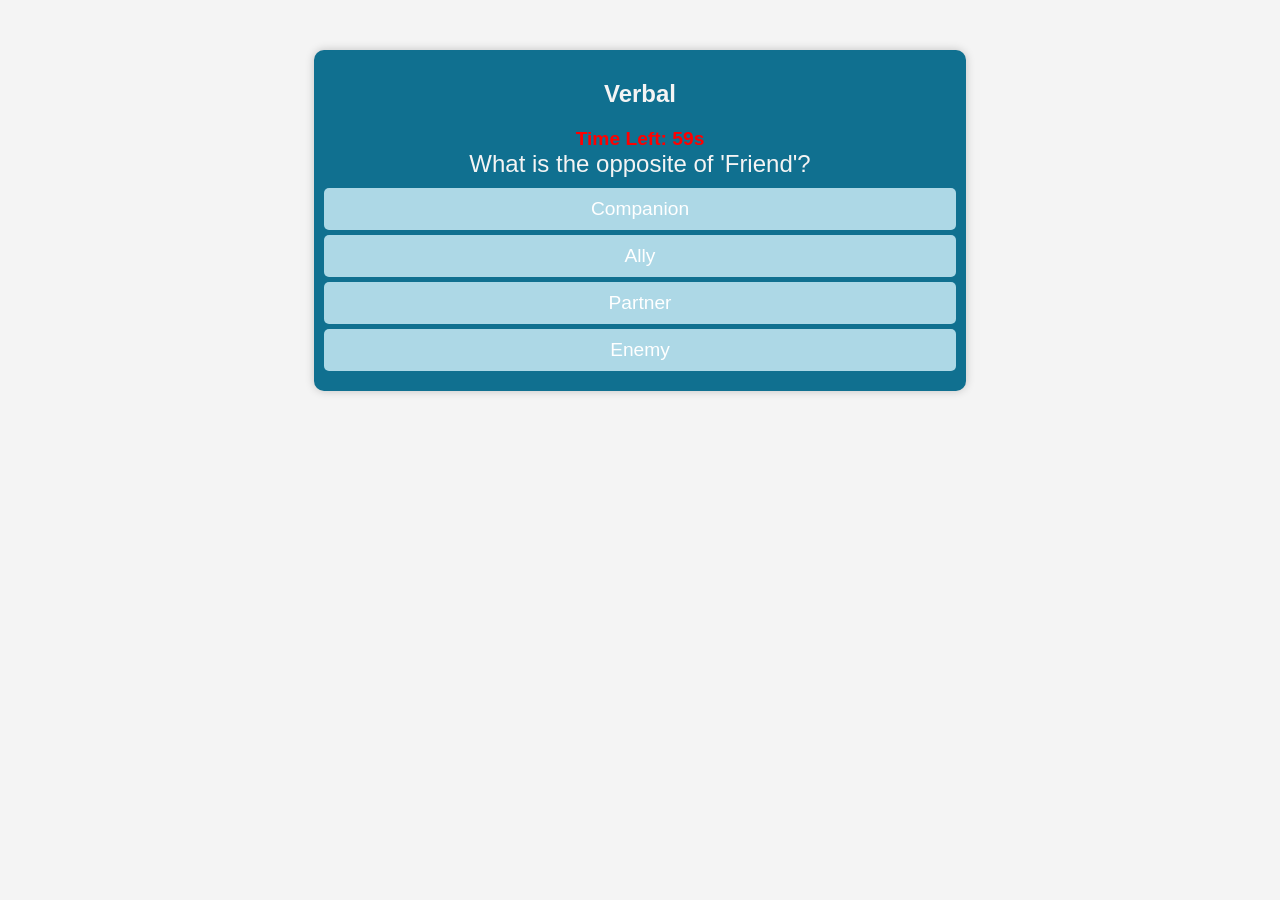
<file: index.html>
<!DOCTYPE html>
<html lang="en">
<head>
    <meta charset="UTF-8">
    <meta name="viewport" content="width=device-width, initial-scale=1.0">
    <title>Quiz Website</title>
    <link rel="stylesheet" href="style.css">
</head>
<body>
    

    <div id="quiz-container" class="quiz-container">
        <h2 id="section-title"></h2>
        <div id="timer" class="timer">Time Left: 60s</div>
        <div id="question" class="question"></div>
        <div id="answer-buttons" class="answer-buttons"></div>
        <div id="stars" class="stars"></div>
        <div id="message" class="message"></div>
        <center>
        <button id="next-btn" class="btn">Next</button>
    </center>
    </div>

    <div id="result-container" class="result-container" style="display: none;">
        <h1>Quiz Completed!</h1>
        <p id="attempted"></p>
        <p id="correct"></p>
        <p id="total-stars"></p>
        <button id="restart-btn" class="btn">Restart Quiz</button>
        <button id="review-btn" class="btn">Review Answer</button>
    </div>

    <script src="script.js"></script>
</body>
</html>
</file>
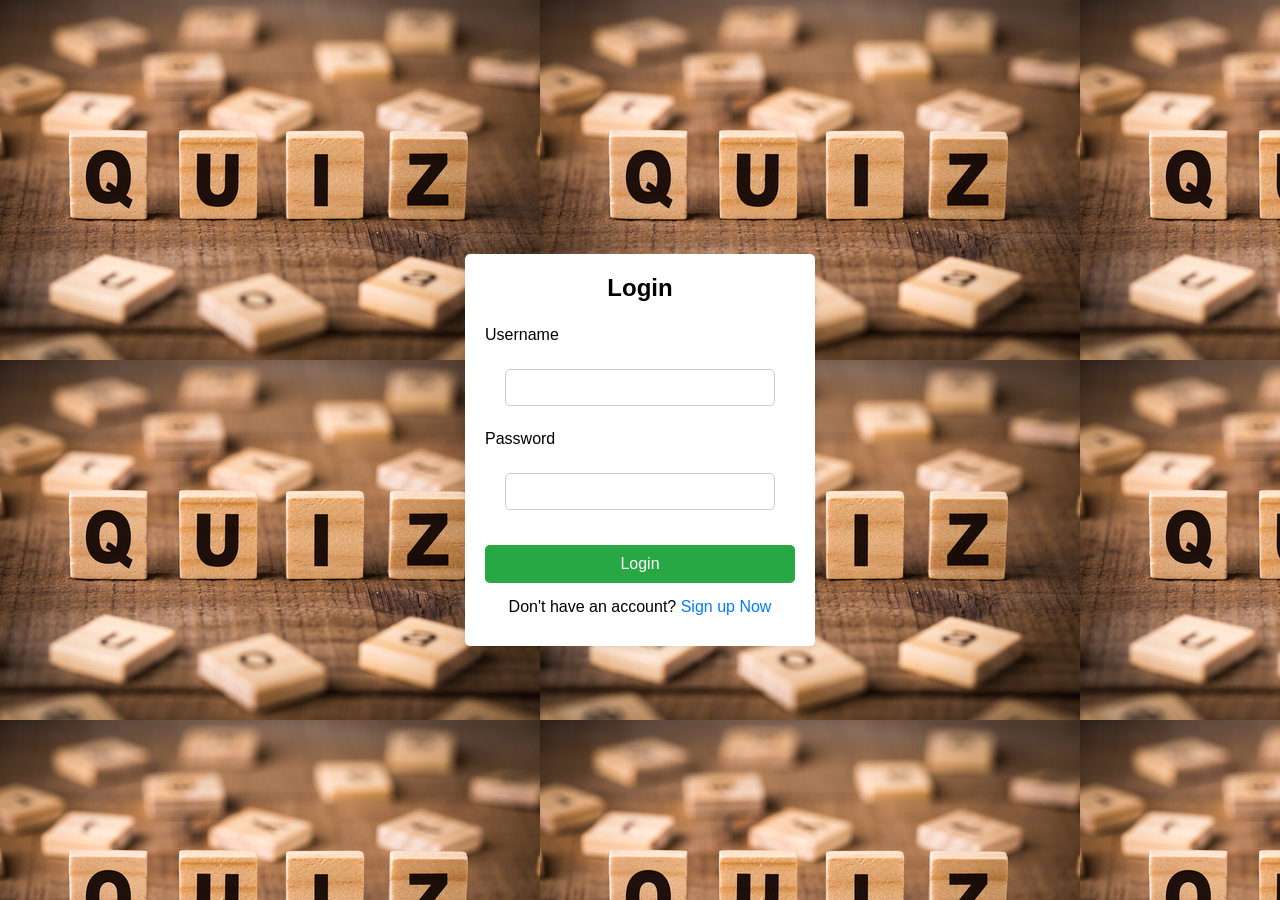
<file: login.html>
<!DOCTYPE html>
<html lang="en">
<head>
    <meta charset="UTF-8">
    <meta name="viewport" content="width=device-width, initial-scale=1.0">
    <title>Login Page</title>
    <link rel="stylesheet" href="login.css">
    <!--<link rel="icon" href="favicon.ico">-->
</head>
<body>
    <div class="login-container">
        <h2>Login</h2>
        <form name="myform" action="login.php" method="POST">
            <label for="username">Username</label>
            <input type="text" id="username" name="username" required>
            <label for="pssw">Password</label>
            <input type="password" id="password" name="pssw" required>
            <button type="submit" name=" ">Login</button>
        </form>
        <p>Don't have an account? <a href="register.html">Sign up Now</a></p>
        <p id="message"></p>
    </div>
    
</body>
</html>
</file>
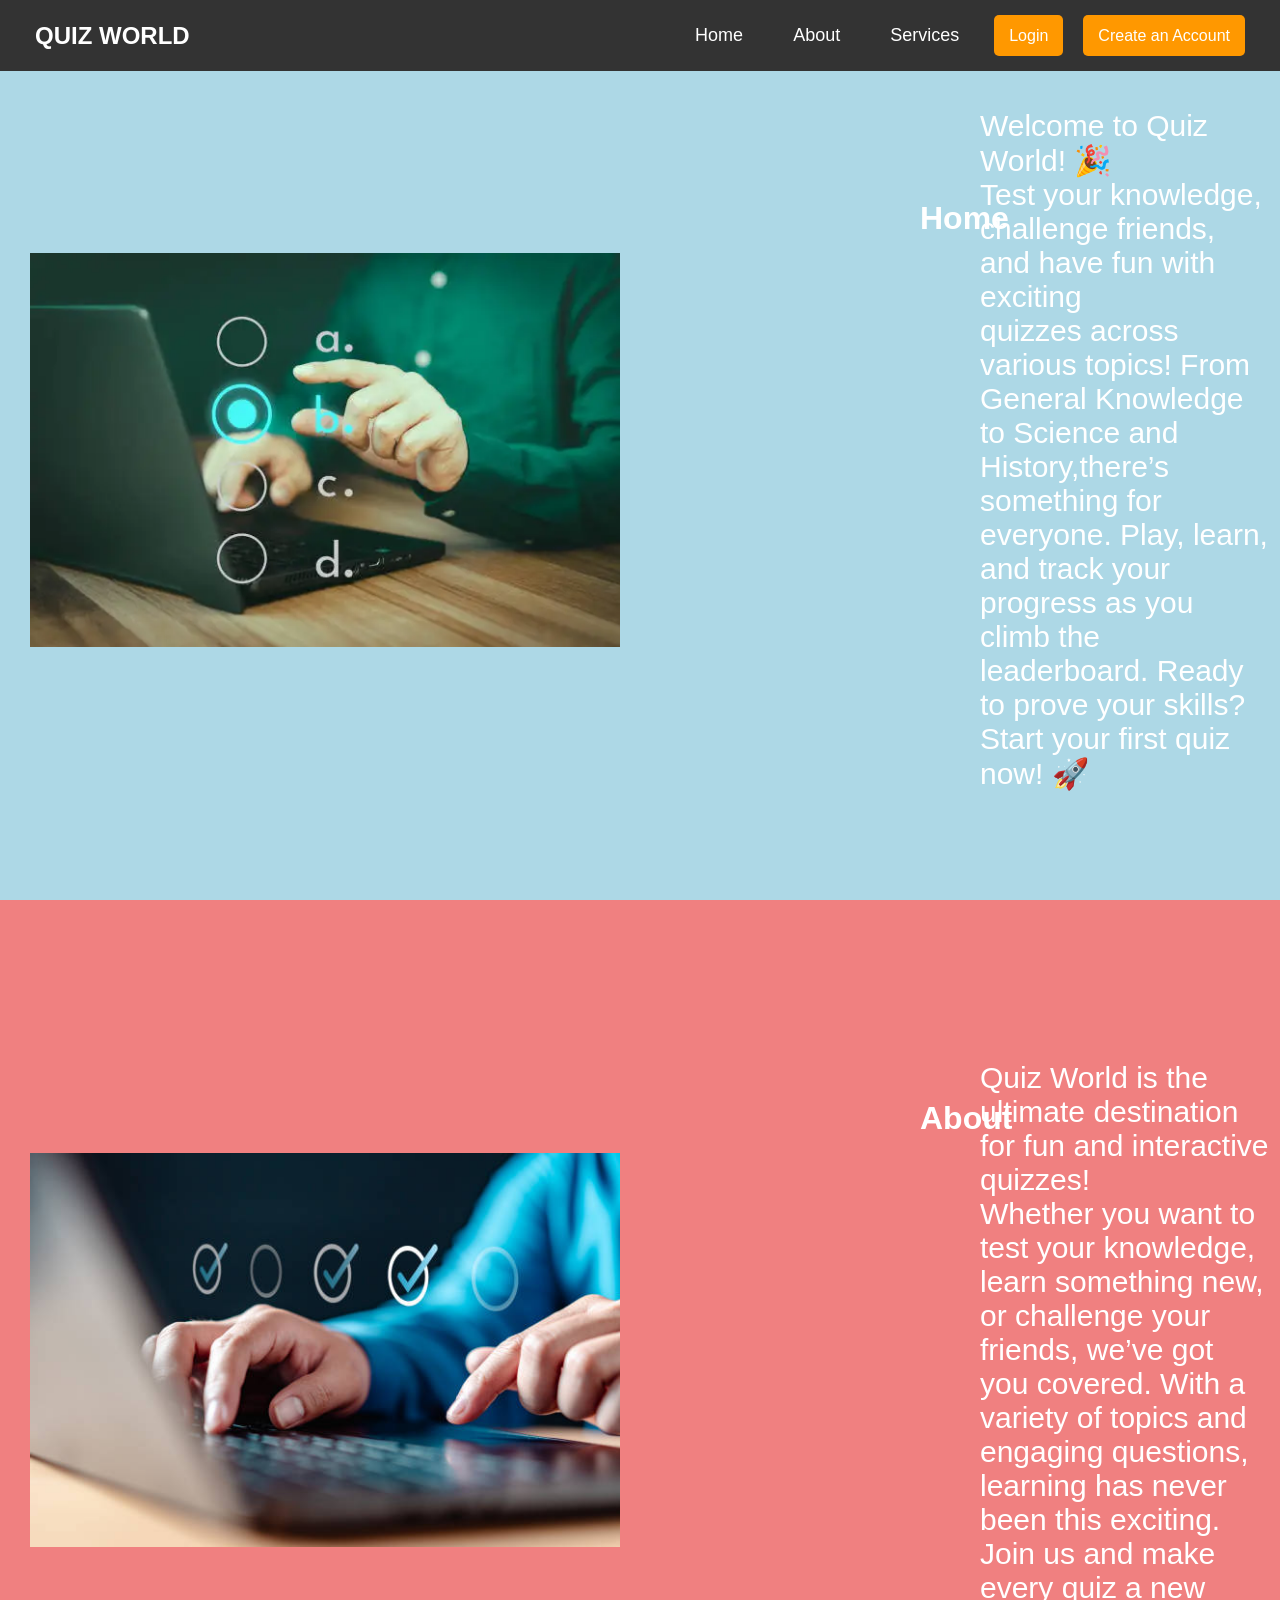
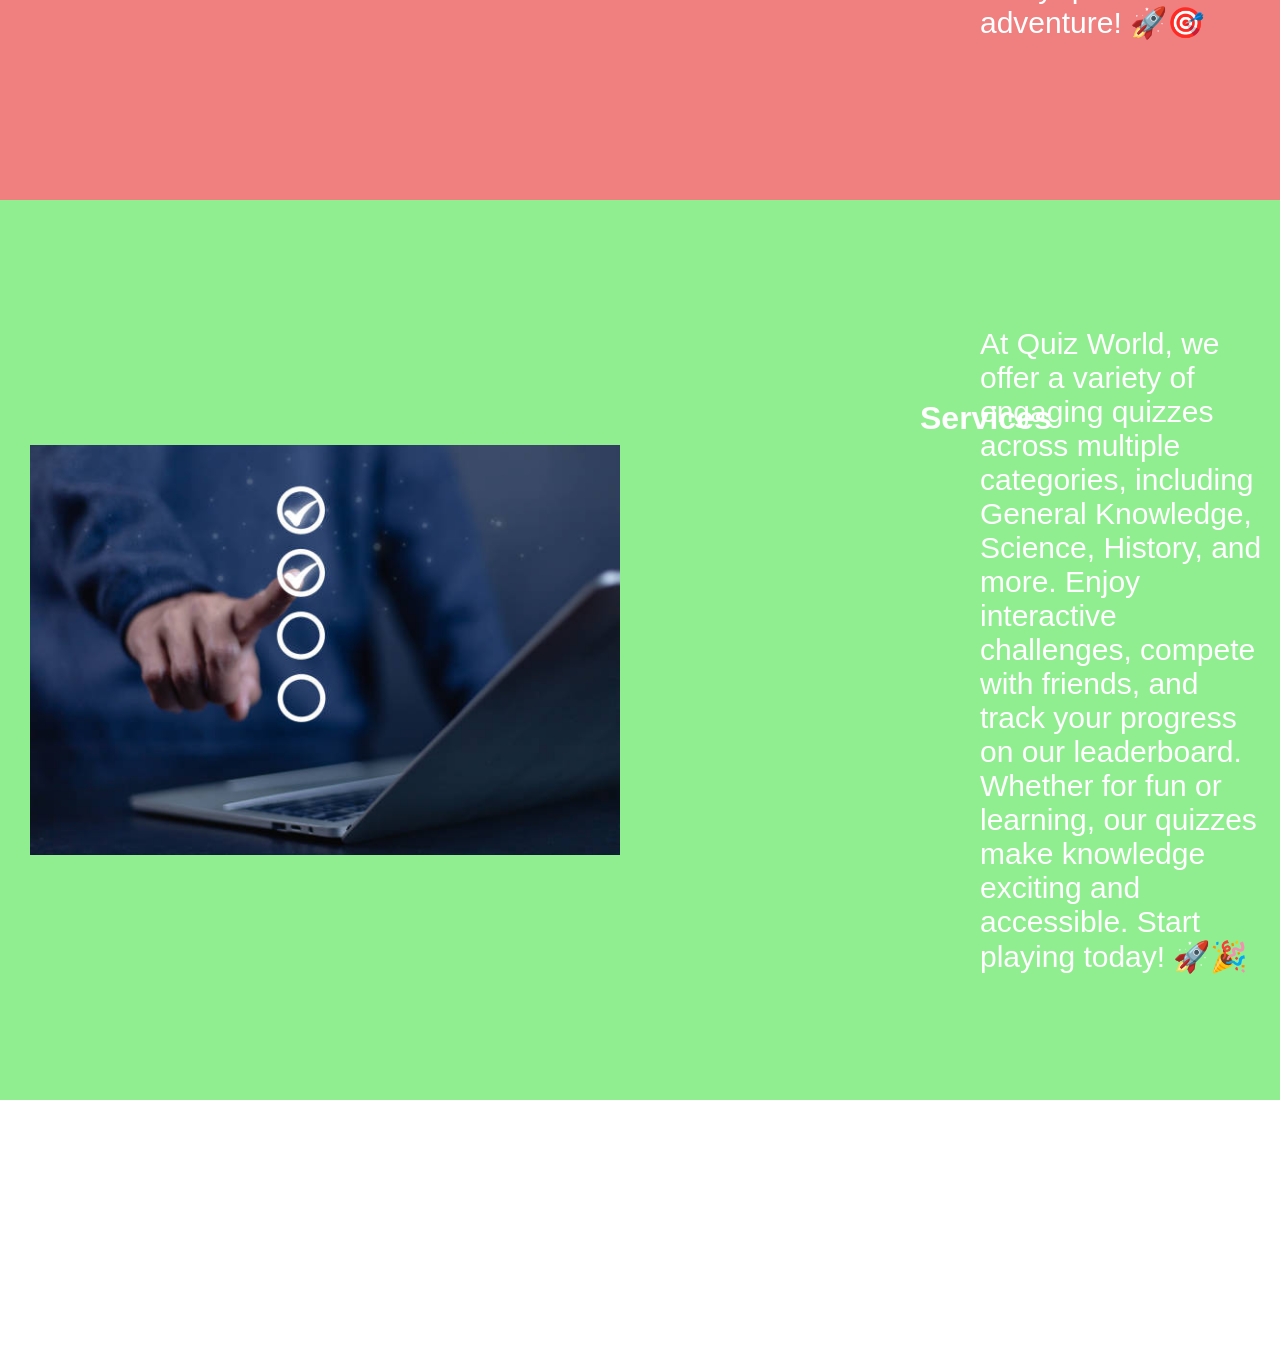
<file: Navbar.html>
<!DOCTYPE html>
<html lang="en">
<head>
    <meta charset="UTF-8">
    <meta name="viewport" content="width=device-width, initial-scale=1.0">
    <title>Quiz World</title>
    <link rel="stylesheet" href="Navbar.css">
    <!--<link rel="icon" href="favicon.ico">-->
</head>
<body>

    <!-- Navbar -->
    <nav class="head">
        <h1 class="logo">QUIZ WORLD</h1>
        <ul>
            <li><a href="#home">Home</a></li>
            <li><a href="#about">About</a></li>
            <li><a href="#services">Services</a></li>
            <li><button class="btn1" onclick="window.location.href='login.html'">Login</button></li>
            <li><button class="btn1" onclick="window.location.href='register.html'">Create an Account</button></li>
        </ul>
    </nav>
    

    <!-- Sections -->
    <section id="home" class="quiz">
        <img src="q1.jpg" alt="not found">
        <h2>Home</h2>
        <P>Welcome to Quiz World! 🎉<br>
            Test your knowledge, challenge friends, and have fun with exciting<br> quizzes across various topics! From General Knowledge to Science and History,there’s something for everyone. Play, learn, 
            and track your progress as you climb the leaderboard. Ready to prove your skills?<br> Start your first quiz now! 🚀</P>
    </section>
    <section id="about" class="quiz">
        <img src="q2.jpg" alt="not found">
        <h2>About</h2>
        <p>Quiz World is the ultimate destination for fun and interactive quizzes!<br> Whether you want to test your knowledge, 
            learn something new, or challenge your friends, we’ve got you covered. With a variety of 
            topics and engaging questions, learning has never been this exciting.<br> Join us and make every quiz a new adventure! 🚀🎯</p>
    </section>
    <section id="services" class="quiz">
        <img src="q3.jpg" alt="not found">
        <h2>Services</h2>
        <p>At Quiz World, we offer a variety of engaging quizzes across multiple categories, 
            including General Knowledge, Science, History, and more. Enjoy interactive challenges, compete with friends,
             and track your progress on our leaderboard. 
            Whether for fun or learning, our quizzes make knowledge exciting and accessible. Start playing today! 🚀🎉</p> 
    </section>
    <!--<section id="contact">Contact Section</section>-->

</body>
</html>
</file>
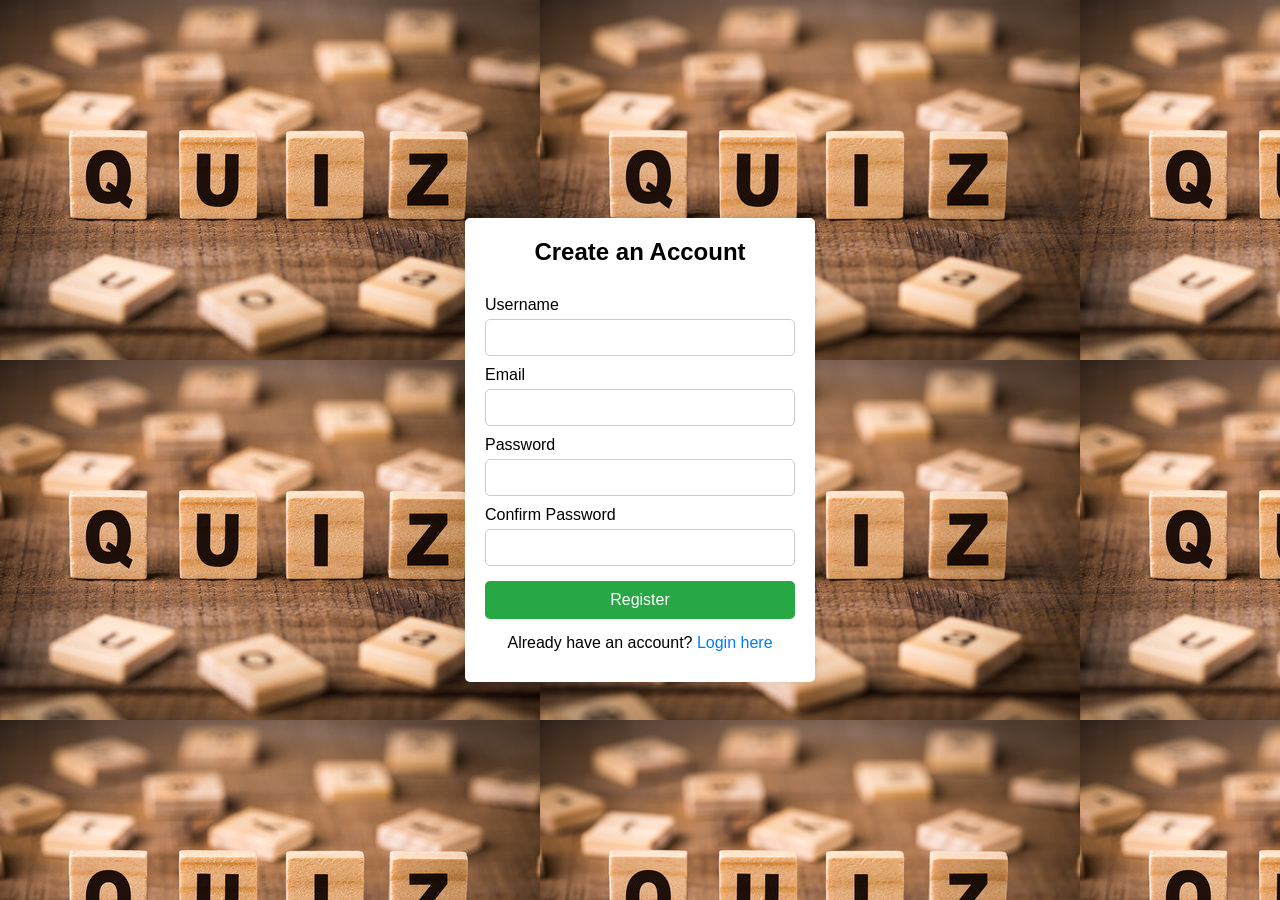
<file: register.html>
<!DOCTYPE html>
<html lang="en">
<head>
    <meta charset="UTF-8">
    <meta name="viewport" content="width=device-width, initial-scale=1.0">
    <title>Register - Quiz World</title>
    <link rel="stylesheet" href="register.css">
    <!--<link rel="icon" href="favicon.ico">-->
</head>
<body>

    <div class="container">
        <h2>Create an Account</h2>
       <form id="registerForm" name="myform2" action="register.php" method="POST" >
            <label for="username">Username</label>
            <input type="text" id="username" name="username" required>

            <label>Email</label>
            <input type="email" id="email" name="email" required>

            <label>Password</label>
            <input type="password" id="password" name="pssw" required>

            <label>Confirm Password</label>
            <input type="password" id="confirmPassword" name="confirmPassword" required>

            <button type="submit" name=" ">Register</button>
        </form>
        <p>Already have an account? <a href="login.html">Login here</a></p>
        <p id="message"></p>
    </div>

    <script src="register.js"></script>

</body>
</html>
</file>
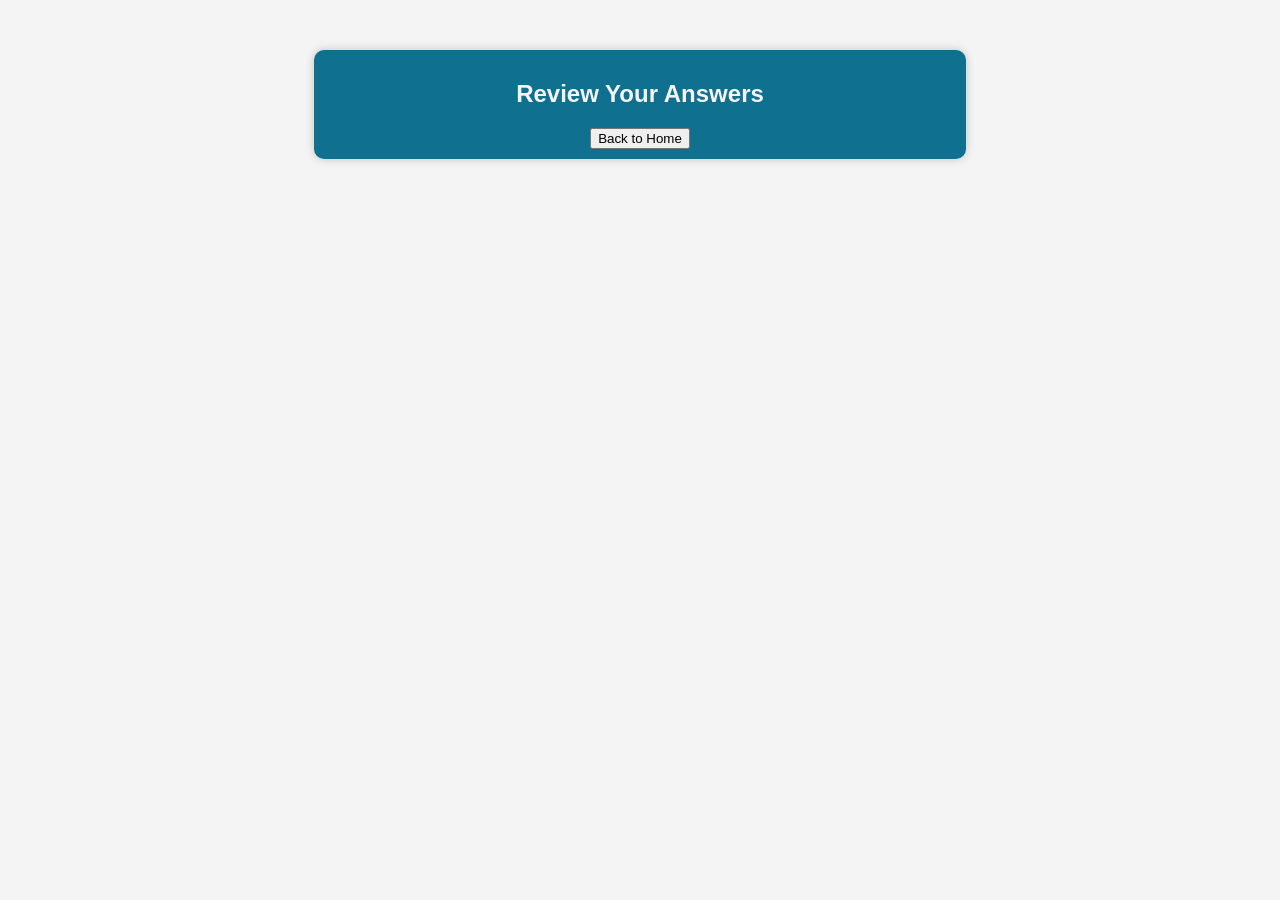
<file: review.html>
<!DOCTYPE html>
<html lang="en">
<head>
    <meta charset="UTF-8">
    <meta name="viewport" content="width=device-width, initial-scale=1.0">
    <title>Review Answers</title>
    <link rel="stylesheet" href="style.css">
</head>
<body>
    <div id="review-container" class="review-container">
        <h2>Review Your Answers</h2>
        <div id="review-list"></div>
        <button id="home-btn">Back to Home</button>
    </div>

    <script src="review.js"></script>
</body>
</html>
</file>
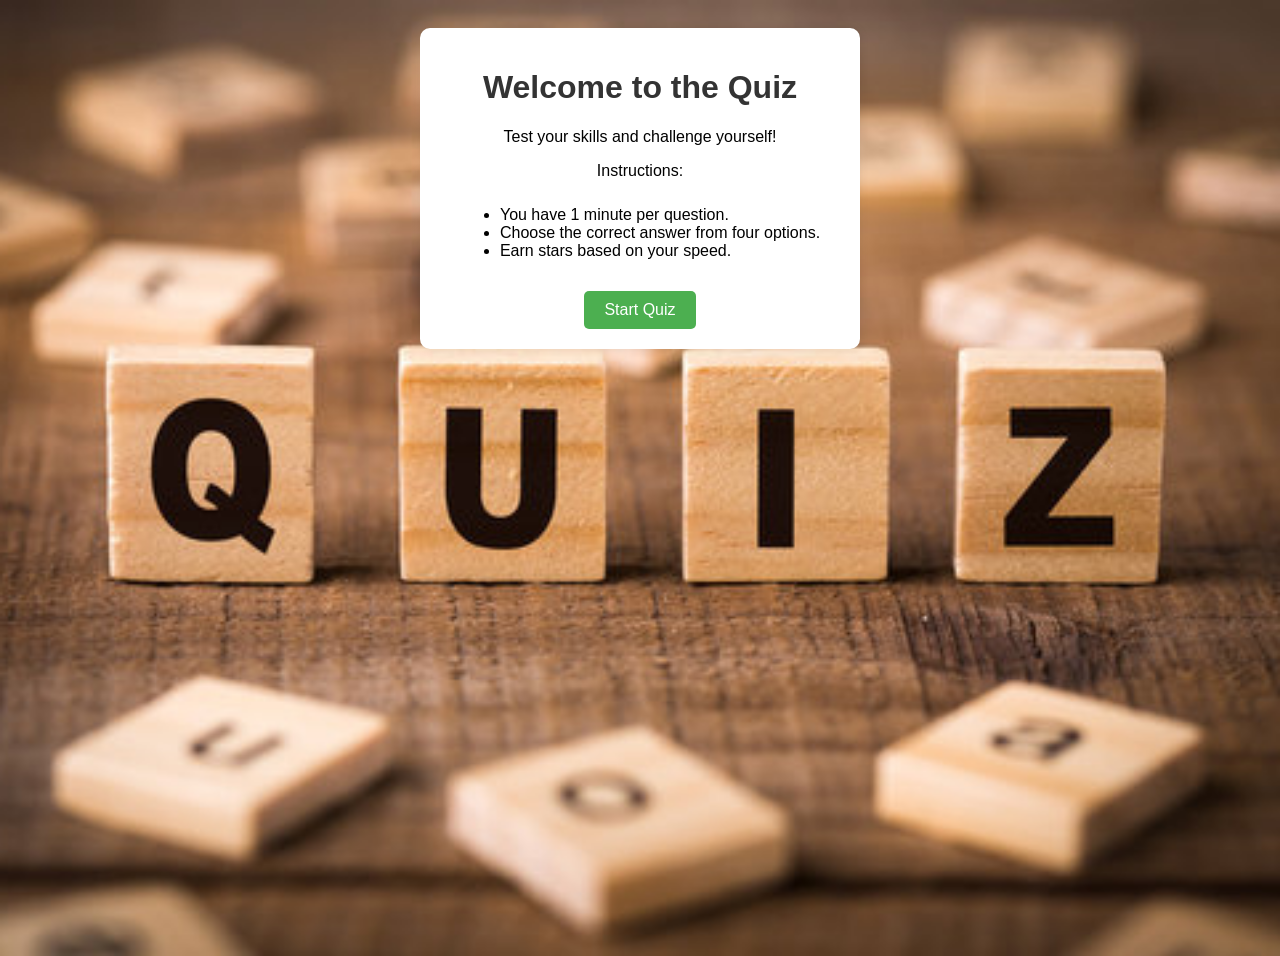
<file: start.html>
<!DOCTYPE html>
<html lang="en">
<head>
    <meta charset="UTF-8">
    <meta name="viewport" content="width=device-width, initial-scale=1.0">
    <title>Start Quiz</title>
    <link rel="stylesheet" href="start.css">
</head>
<body >
    <div class="container">
        <h1>Welcome to the Quiz</h1>
        <p>Test your skills and challenge yourself!</p>
        <p>Instructions:</p>
        <ul>
            <li>You have 1 minute per question.</li>
            <li>Choose the correct answer from four options.</li>
            <li>Earn stars based on your speed.</li>
        </ul>
        <button onclick="window.location.href='index.html'">Start Quiz</button>
    </div>

    <script>
        function startQuiz() {
            window.location.href = "quiz.html"; // Redirect to quiz page
        }
    </script>
</body>
</html>
</file>
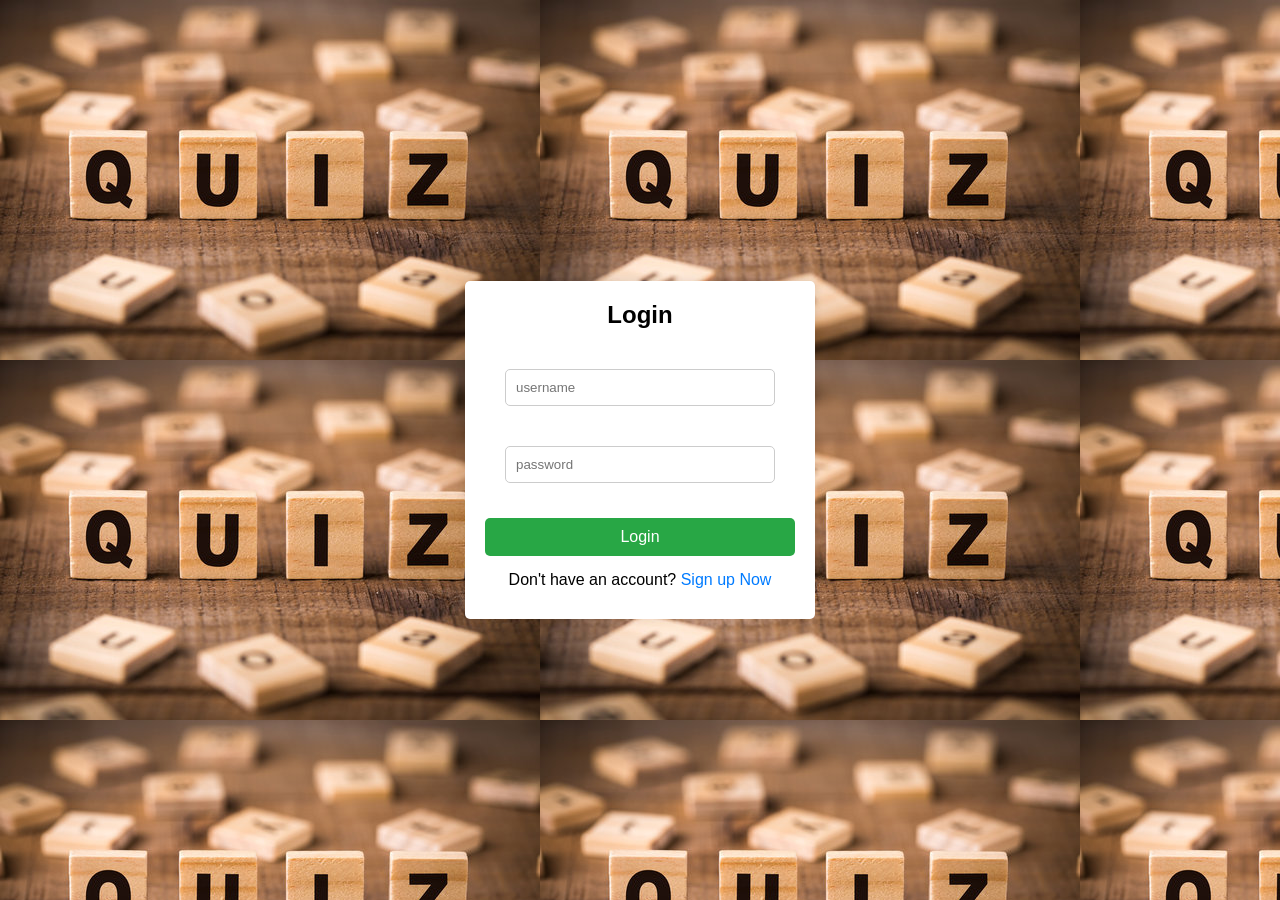
<file: quiz/login.html>
<!DOCTYPE html>
<html lang="en">
<head>
    <meta charset="UTF-8">
    <meta name="viewport" content="width=device-width, initial-scale=1.0">
    <title>Login Page</title>
    <link rel="stylesheet" href="login.css">
    <link rel="icon" href="favicon.ico">
</head>
<body>
    <div class="login-container">
        <h2>Login</h2>
        <form action="login.php" method="POST">
            <input type="text" name="username" placeholder="username" required>
            <input type="password" name="password" placeholder="password" required>
            <button type="submit">Login</button>
        </form>
        <p>Don't have an account? <a href="register.html">Sign up Now</a></p>
        <p id="message"></p>
    </div>
</body>
</html>
</file>
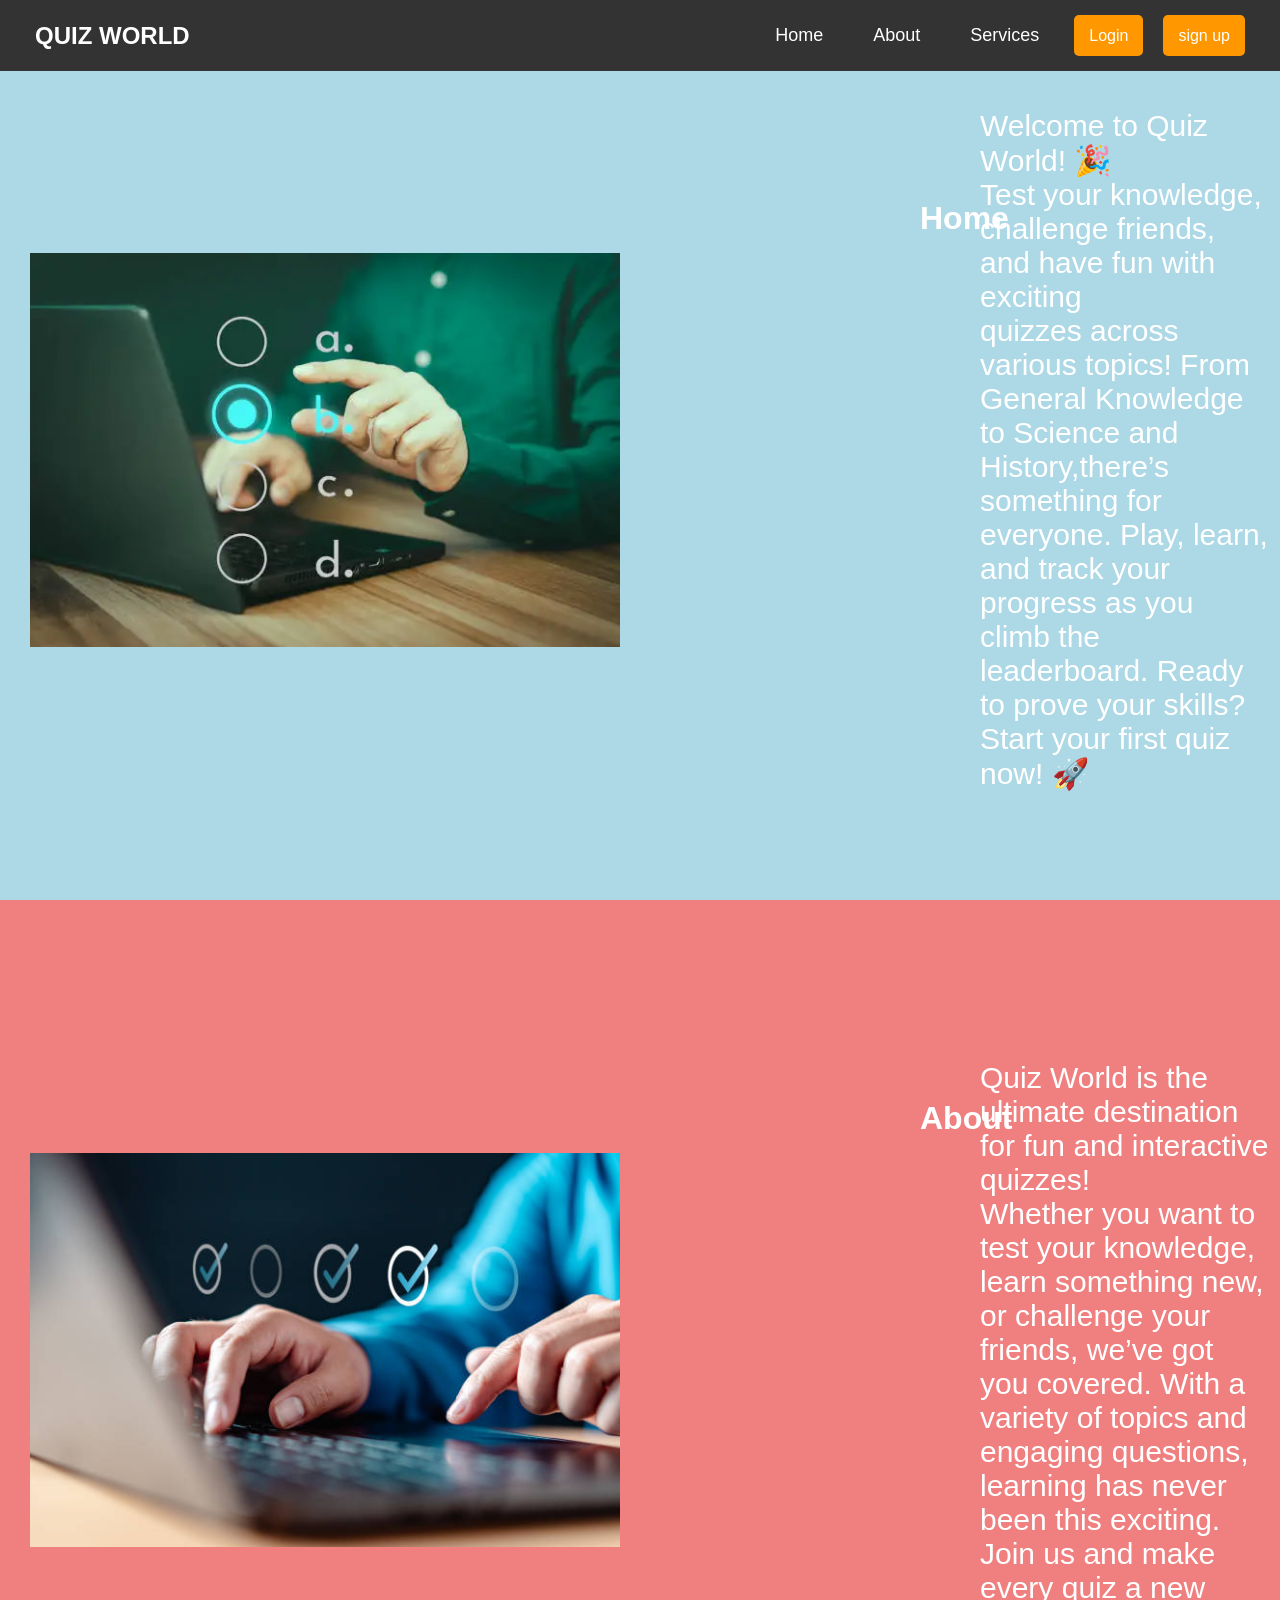
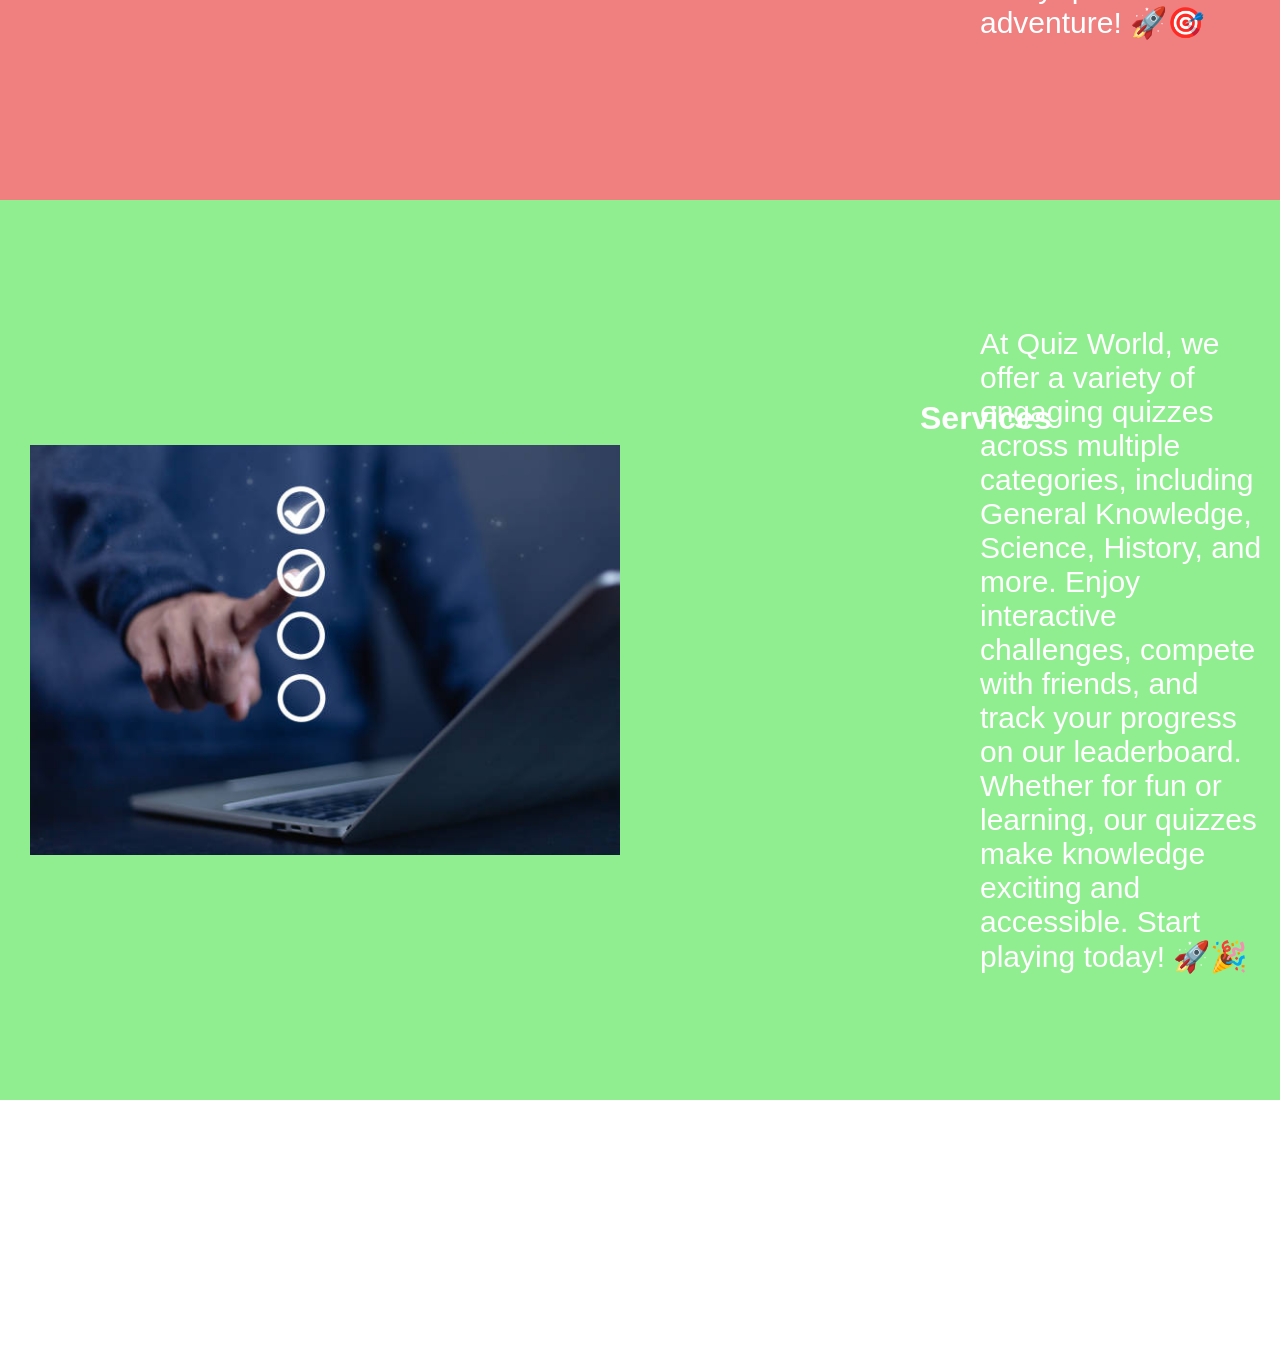
<file: quiz/Navbar.html>
<!DOCTYPE html>
<html lang="en">
<head>
    <meta charset="UTF-8">
    <meta name="viewport" content="width=device-width, initial-scale=1.0">
    <title>Quiz World</title>
    <link rel="stylesheet" href="Navbar.css">
    <link rel="icon" href="favicon.ico">
</head>
<body>

    <!-- Navbar -->
    <nav class="head">
        <h1 class="logo">QUIZ WORLD</h1>
        <ul>
            <li><a href="#home">Home</a></li>
            <li><a href="#about">About</a></li>
            <li><a href="#services">Services</a></li>
            <li><button class="btn1" onclick="window.location.href='login.html'">Login</button></li>
            <li><button class="btn1" onclick="window.location.href='register.html'">sign up</button></li>
        </ul>
    </nav>
    

    <!-- Sections -->
    <section id="home" class="quiz">
        <img src="q1.jpg" alt="not found">
        <h2>Home</h2>
        <P>Welcome to Quiz World! 🎉<br>
            Test your knowledge, challenge friends, and have fun with exciting<br> quizzes across various topics! From General Knowledge to Science and History,there’s something for everyone. Play, learn, 
            and track your progress as you climb the leaderboard. Ready to prove your skills?<br> Start your first quiz now! 🚀</P>
    </section>
    <section id="about" class="quiz">
        <img src="q2.jpg" alt="not found">
        <h2>About</h2>
        <p>Quiz World is the ultimate destination for fun and interactive quizzes!<br> Whether you want to test your knowledge, 
            learn something new, or challenge your friends, we’ve got you covered. With a variety of 
            topics and engaging questions, learning has never been this exciting.<br> Join us and make every quiz a new adventure! 🚀🎯</p>
    </section>
    <section id="services" class="quiz">
        <img src="q3.jpg" alt="not found">
        <h2>Services</h2>
        <p>At Quiz World, we offer a variety of engaging quizzes across multiple categories, 
            including General Knowledge, Science, History, and more. Enjoy interactive challenges, compete with friends,
             and track your progress on our leaderboard. 
            Whether for fun or learning, our quizzes make knowledge exciting and accessible. Start playing today! 🚀🎉</p> 
    </section>
    <!--<section id="contact">Contact Section</section>-->

</body>
</html>
</file>
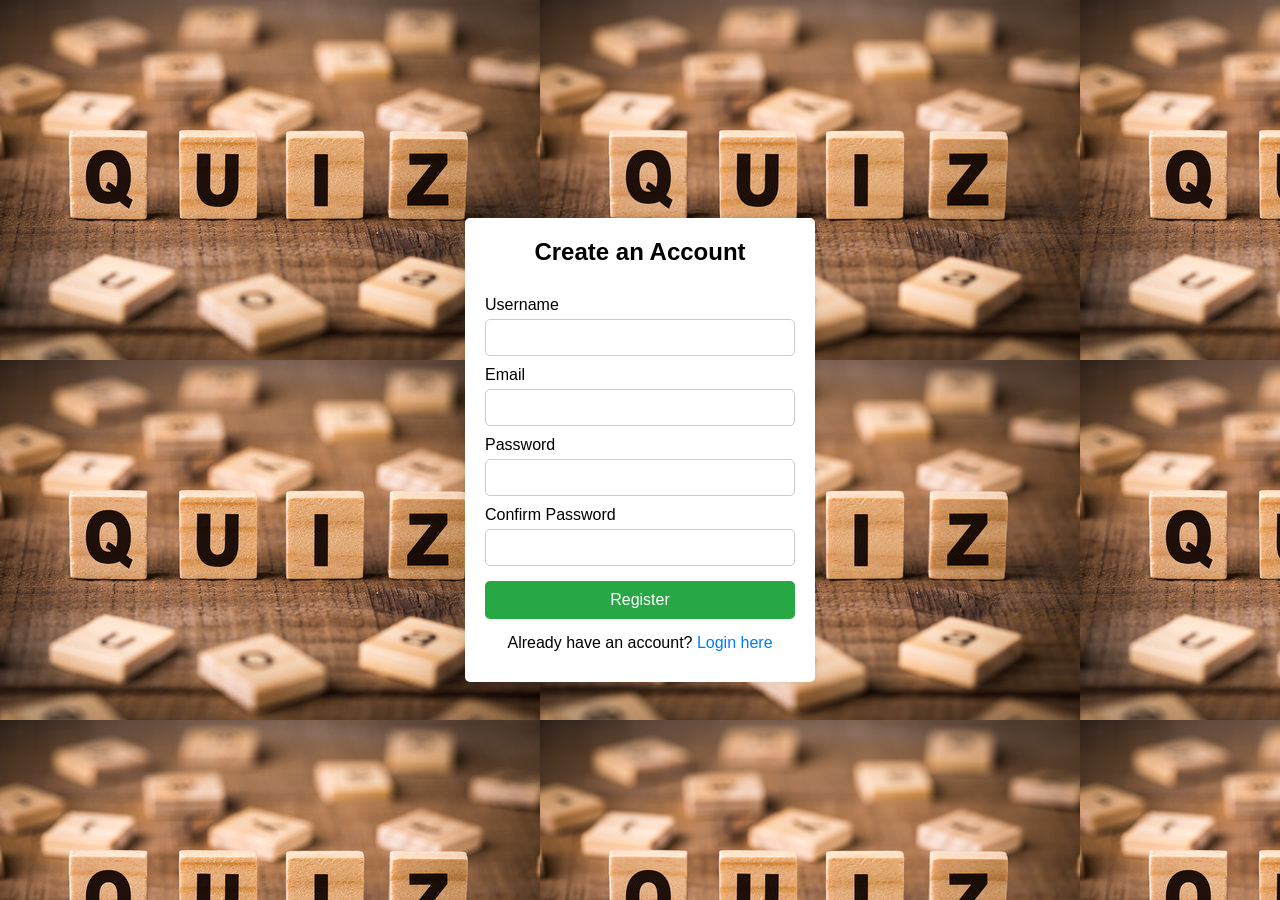
<file: quiz/register.html>
<!DOCTYPE html>
<html lang="en">
<head>
    <meta charset="UTF-8">
    <meta name="viewport" content="width=device-width, initial-scale=1.0">
    <title>Register - Quiz World</title>
    <link rel="stylesheet" href="register.css">
    <link rel="icon" href="favicon.ico">
</head>
<body>

    <div class="container">
        <h2>Create an Account</h2>
       <form id="registerForm">
            <label for="username">Username</label>
            <input type="text" id="username" name="username" required>

            <label for="email">Email</label>
            <input type="email" id="email" name="email" required>

            <label for="password">Password</label>
            <input type="password" id="password" name="password" required>

            <label for="confirmPassword">Confirm Password</label>
            <input type="password" id="confirmPassword" name="confirmPassword" required>

            <button type="submit">Register</button>
        </form>
        <p>Already have an account? <a href="login.html">Login here</a></p>
        <p id="message"></p>
    </div>

    <script src="register.js"></script>

</body>
</html>
</file>
<file: style.css>
body {
    font-family: Arial, sans-serif;
    text-align: center;
    background-color: #f4f4f4;
}

.quiz-container, .result-container, .start-quiz, .review-container {
    background: rgb(16, 112, 144);
    width: 50%;
    margin: 50px auto;
    padding: 10px;
    border-radius: 10px;
    box-shadow: 0px 0px 10px rgba(0, 0, 0, 0.2);
    color: #f4f4f4;
}

.question {
    font-size: 1.5em;
    margin-bottom: 10px;
}

.timer {
    display:block;
    font-size: 1.2em;
    font-weight: bold;
    color: red;
    
}

.answer-buttons .btn {
    display: block;
    width: 100%;
    padding: 10px;
    margin: 5px 0;
    font-size: 1.2em;
    cursor: pointer;
    border: none;
    background: lightblue;
    border-radius: 5px;
}

.answer-buttons .btn:hover {
    background: blue;
    color: white;
}

.stars {
    margin: 10px 0;
    font-size: 1.5em;
}

.message {
    font-size: 1.2em;
    margin-bottom: 10px;
}

.btn {
    background: green;
    color: white;
    padding: 10px 20px;
    border: none;
    font-size: 1.2em;
    cursor: pointer;
}

.btn:hover {
    background: rgb(34, 29, 177);
}
</file>
<file: login.css>
* {
    margin: 0;
    padding: 0;
    box-sizing: border-box;
    font-family: Arial, sans-serif;
}
body {
    display: flex;
    justify-content: center;
    align-items: center;
    height: 100vh;
    background: #f4f4f4;
    background-image: url(quizimg.jpg);
}
.login-container{
    background: white;
    padding: 20px;
    width: 350px;
    box-shadow: 0px 0px 10px rgba(0, 0, 0, 0.1);
    border-radius: 5px;
    text-align: center;
}
.login-container h2{
    margin-bottom: 20px;
}
form{
    display: flex;
    flex-direction: column;
}
label{
    text-align: left;
    margin: 4px 0 5px;
}
input{
    padding: 10px;
    margin: 20px;
    border: 1px solid #ccc;
    border-radius: 5px;
}
button{
    margin-top: 15px;
    padding: 10px;
    border: none;
    background: #28a745;
    color: white;
    font-size: 16px;
    cursor: pointer;
    border-radius: 5px;
}
button:hover {
    background: #218838;
}
p {
    margin-top: 15px;
}

p a {
    color: #007bff;
    text-decoration: none;
}

p a:hover {
    text-decoration: underline;
}

#message {
    color: red;
    font-size: 14px;
    margin-top: 10px;
}
</file>
<file: Navbar.css>
* {
    margin: 0;
    padding: 0;
    box-sizing: border-box;
    scroll-behavior: smooth;
}

body {
    font-family: Arial, sans-serif;
}

/* Navbar Styling */
.head {
    position: fixed;
    top: 0;
    width: 100%;
    background: #333;
    padding: 15px;
    display: flex;
    justify-content: space-between;
    align-items: center;
    z-index: 1000;
}

.logo {
    color: white;
    font-size: 24px;
    margin-left: 20px;
}

ul {
    list-style: none;
    display: flex;
    gap: 20px;
    margin-right: 20px;
}

ul li {
    display: inline;
    display: flex;
}

ul li a {
    color: white;
    text-decoration: none;
    padding: 10px 15px;
    font-size: 18px;
}

ul li a:hover {
    background: #555;
    border-radius: 5px;
}

.btn1 {
    padding: 10px 15px;
    font-size: 16px;
    border: none;
    background: #ff9800;
    color: white;
    cursor: pointer;
    border-radius: 5px;
}

.btn1:hover {
    background: #e68900;
}

/* Section Styling*/ 
section {
    height: 100vh;
    display: flex;
    font-size: 30px;
    align-items:center; 
    padding: 10px;
    color: white;
    
}

#home { background: lightblue; }
#about { background: lightcoral; }
#services { background: lightgreen; }
/*#contact { background: lightsalmon; }*/
.quiz h2{
    flex: 2; 
    color: white;
    text-align: right ; 
    font-size: xx-large;
    top: 100px;
    width: 60px;
    height: 950px;
    flex-direction: column;
    display: block;
    margin: 0 auto;
    margin-block-start: 450px;
    justify-content: center;
    margin-inline-start: 280px;
}
.quiz p br {
    flex: 3;
    text-align:left;
    font-size: x-large;
    color:white;
    margin-block-start: 10%;
    line-height: 1.5;

}
.quiz img{
    display: block;
    align-items: left;
    width: 50%;
    padding: 20px;
}
</file>
<file: register.css>
* {
    margin: 0;
    padding: 0;
    box-sizing: border-box;
    font-family: Arial, sans-serif;
}

body {
    display: flex;
    justify-content: center;
    align-items: center;
    height: 100vh;
    background: #f4f4f4;
    background-image: url(quizimg.jpg);
}

.container {
    background: white;
    padding: 20px;
    width: 350px;
    box-shadow: 0px 0px 10px rgba(0, 0, 0, 0.1);
    border-radius: 5px;
    text-align: center;
}

h2 {
    margin-bottom: 20px;
}

form {
    display: flex;
    flex-direction: column;
}

label {
    text-align: left;
    margin: 10px 0 5px;
}

input {
    padding: 10px;
    border: 1px solid #ccc;
    border-radius: 5px;
}

button {
    margin-top: 15px;
    padding: 10px;
    border: none;
    background: #28a745;
    color: white;
    font-size: 16px;
    cursor: pointer;
    border-radius: 5px;
}

button:hover {
    background: #218838;
}

p {
    margin-top: 15px;
}

p a {
    color: #007bff;
    text-decoration: none;
}

p a:hover {
    text-decoration: underline;
}

#message {
    color: red;
    font-size: 14px;
    margin-top: 10px;
}
</file>
<file: start.css>
/* General styles */
body {
    background-image: url('quizimg.jpg');
    background-repeat: no-repeat;
    background-size: cover;
    background-position: center;
    height: 100vh;
    font-family: Arial, sans-serif;
    background-color: #f4f4f4;
    text-align: center;
    padding: 20px;
}

/* Container styling */
.container {
    max-width: 400px;
    background: white;
    padding: 20px;
    margin: auto;
    border-radius: 10px;
    box-shadow: 0 0 10px rgba(0, 0, 0, 0.1);
    text-align: center;
}

/* Header */
h1 {
    color: #333;
}

/* List styles */
ul {
    text-align: left;
    display: inline-block;
    margin-top: 10px;
}

/* Button styling */
button {
    background-color: #4CAF50;
    color: white;
    padding: 10px 20px;
    border: none;
    cursor: pointer;
    font-size: 16px;
    border-radius: 5px;
    margin-top: 15px;
}

button:hover {
    background-color: #45a049;
}
</file>
<file: quiz/login.css>
* {
    margin: 0;
    padding: 0;
    box-sizing: border-box;
    font-family: Arial, sans-serif;
}
body {
    display: flex;
    justify-content: center;
    align-items: center;
    height: 100vh;
    background: #f4f4f4;
    background-image: url(quizimg.jpg);
}
.login-container{
    background: white;
    padding: 20px;
    width: 350px;
    box-shadow: 0px 0px 10px rgba(0, 0, 0, 0.1);
    border-radius: 5px;
    text-align: center;
}
.login-container h2{
    margin-bottom: 20px;
}
form{
    display: flex;
    flex-direction: column;
}
label{
    text-align: left;
    margin: 10px 0 5px;
}
input{
    padding: 10px;
    margin: 20px;
    border: 1px solid #ccc;
    border-radius: 5px;
}
button{
    margin-top: 15px;
    padding: 10px;
    border: none;
    background: #28a745;
    color: white;
    font-size: 16px;
    cursor: pointer;
    border-radius: 5px;
}
button:hover {
    background: #218838;
}
p {
    margin-top: 15px;
}

p a {
    color: #007bff;
    text-decoration: none;
}

p a:hover {
    text-decoration: underline;
}

#message {
    color: red;
    font-size: 14px;
    margin-top: 10px;
}
</file>
<file: quiz/Navbar.css>
* {
    margin: 0;
    padding: 0;
    box-sizing: border-box;
    scroll-behavior: smooth;
}

body {
    font-family: Arial, sans-serif;
}

/* Navbar Styling */
.head {
    position: fixed;
    top: 0;
    width: 100%;
    background: #333;
    padding: 15px;
    display: flex;
    justify-content: space-between;
    align-items: center;
    z-index: 1000;
}

.logo {
    color: white;
    font-size: 24px;
    margin-left: 20px;
}

ul {
    list-style: none;
    display: flex;
    gap: 20px;
    margin-right: 20px;
}

ul li {
    display: inline;
    display: flex;
}

ul li a {
    color: white;
    text-decoration: none;
    padding: 10px 15px;
    font-size: 18px;
}

ul li a:hover {
    background: #555;
    border-radius: 5px;
}

.btn1 {
    padding: 10px 15px;
    font-size: 16px;
    border: none;
    background: #ff9800;
    color: white;
    cursor: pointer;
    border-radius: 5px;
}

.btn1:hover {
    background: #e68900;
}

/* Section Styling*/ 
section {
    height: 100vh;
    display: flex;
    font-size: 30px;
    align-items:center; 
    padding: 10px;
    color: white;
    
}

#home { background: lightblue; }
#about { background: lightcoral; }
#services { background: lightgreen; }
/*#contact { background: lightsalmon; }*/
.quiz h2{
    flex: 2; 
    color: white;
    text-align: right ; 
    font-size: xx-large;
    top: 100px;
    width: 60px;
    height: 950px;
    flex-direction: column;
    display: block;
    margin: 0 auto;
    margin-block-start: 450px;
    justify-content: center;
    margin-inline-start: 280px;
}
.quiz p br {
    flex: 3;
    text-align:left;
    font-size: x-large;
    color:white;
    margin-block-start: 10%;
    line-height: 1.5;

}
.quiz img{
    display: block;
    align-items: left;
    width: 50%;
    padding: 20px;
}
</file>
<file: quiz/register.css>
* {
    margin: 0;
    padding: 0;
    box-sizing: border-box;
    font-family: Arial, sans-serif;
}

body {
    display: flex;
    justify-content: center;
    align-items: center;
    height: 100vh;
    background: #f4f4f4;
    background-image: url(quizimg.jpg);
}

.container {
    background: white;
    padding: 20px;
    width: 350px;
    box-shadow: 0px 0px 10px rgba(0, 0, 0, 0.1);
    border-radius: 5px;
    text-align: center;
}

h2 {
    margin-bottom: 20px;
}

form {
    display: flex;
    flex-direction: column;
}

label {
    text-align: left;
    margin: 10px 0 5px;
}

input {
    padding: 10px;
    border: 1px solid #ccc;
    border-radius: 5px;
}

button {
    margin-top: 15px;
    padding: 10px;
    border: none;
    background: #28a745;
    color: white;
    font-size: 16px;
    cursor: pointer;
    border-radius: 5px;
}

button:hover {
    background: #218838;
}

p {
    margin-top: 15px;
}

p a {
    color: #007bff;
    text-decoration: none;
}

p a:hover {
    text-decoration: underline;
}

#message {
    color: red;
    font-size: 14px;
    margin-top: 10px;
}
</file>
